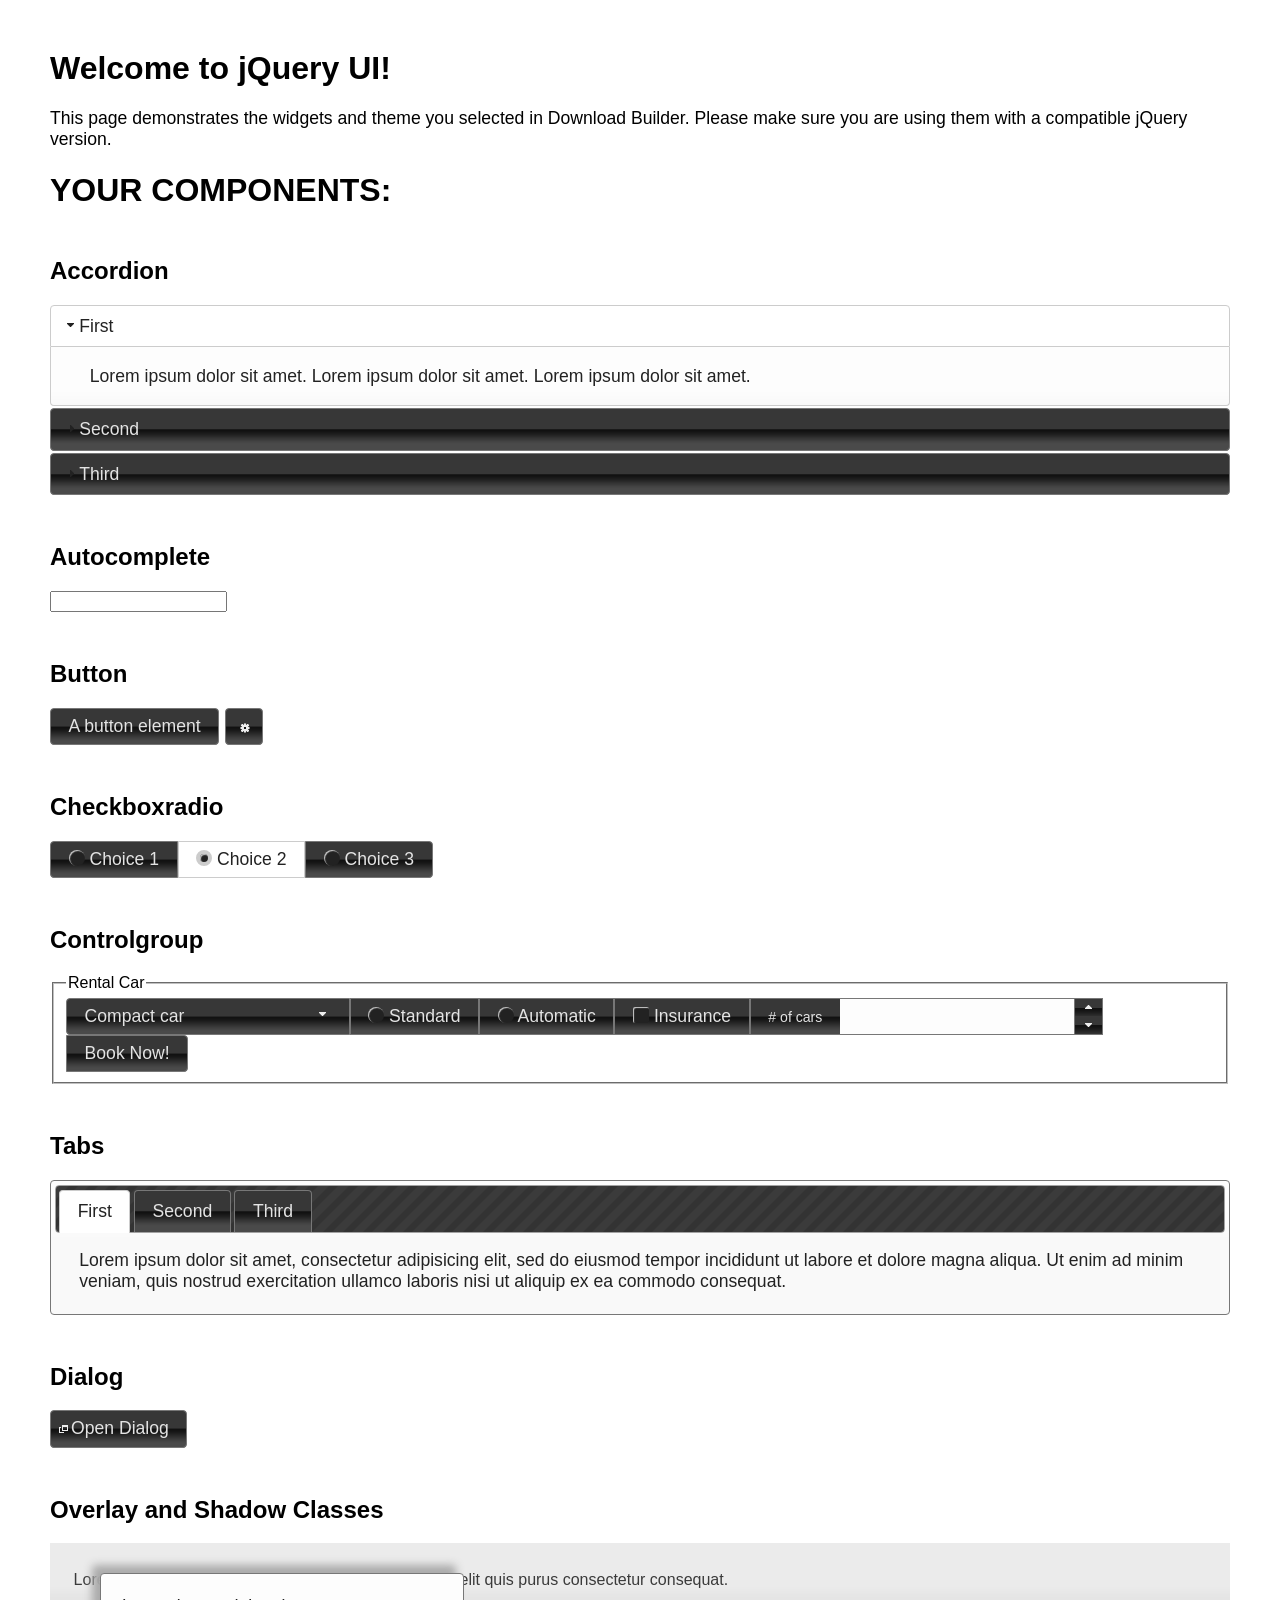
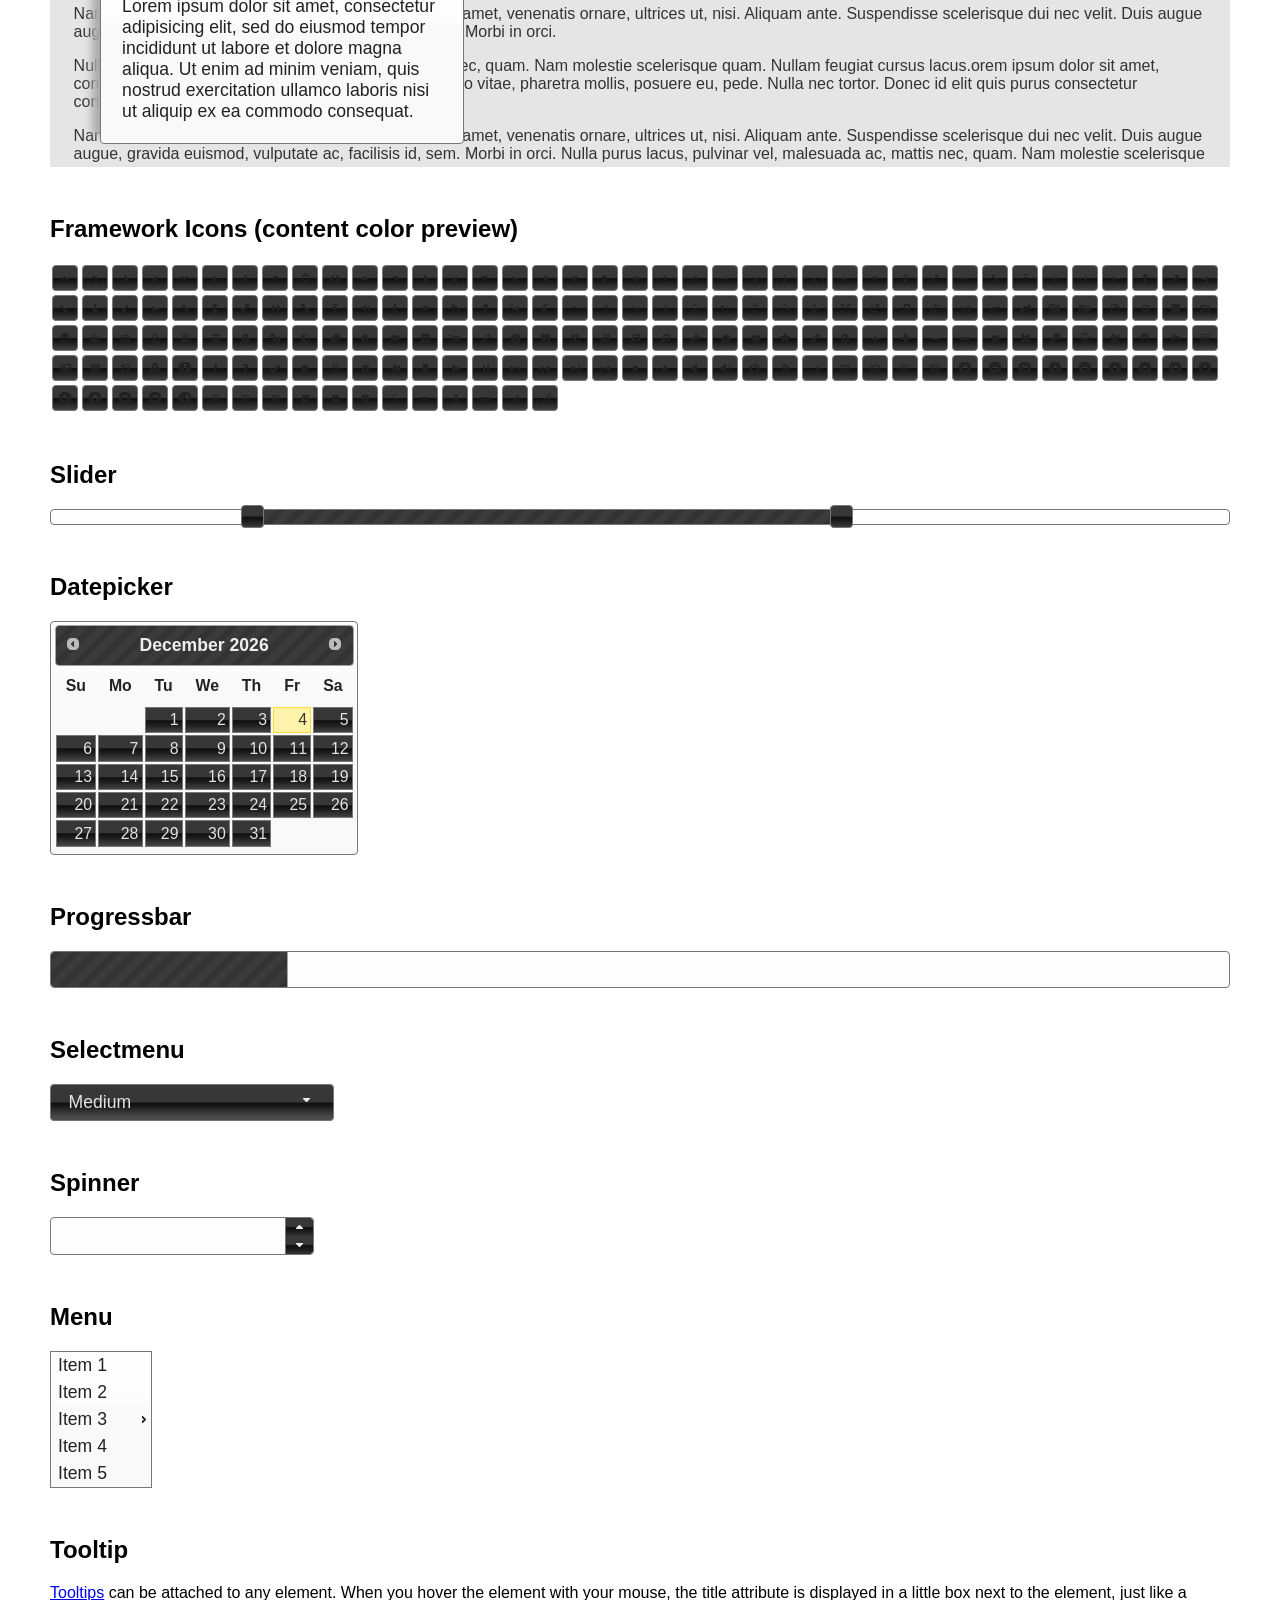
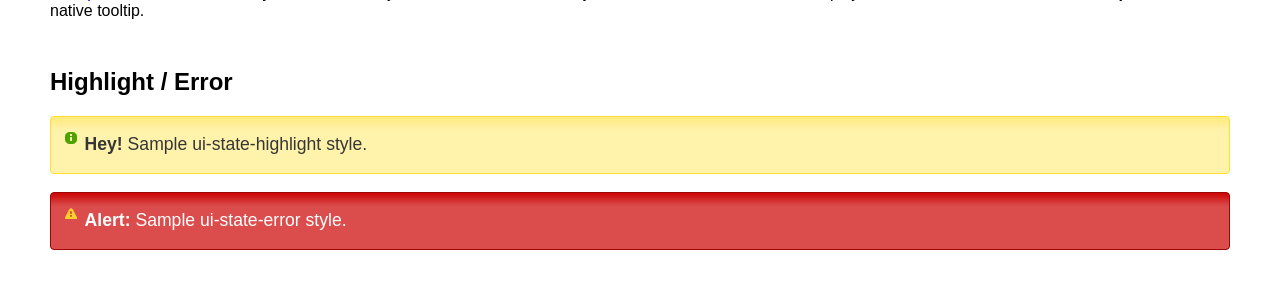
<file: Frontend/jquery-ui-1.13.2.custom/index.html>
<!doctype html>
<html lang="us">
<head>
	<meta charset="utf-8">
	<title>jQuery UI Example Page</title>
	<link href="jquery-ui.css" rel="stylesheet">
	<style>
	body{
		font-family: "Trebuchet MS", sans-serif;
		margin: 50px;
	}
	.demoHeaders {
		margin-top: 2em;
	}
	#dialog-link {
		padding: .4em 1em .4em 20px;
		text-decoration: none;
		position: relative;
	}
	#dialog-link span.ui-icon {
		margin: 0 5px 0 0;
		position: absolute;
		left: .2em;
		top: 50%;
		margin-top: -8px;
	}
	#icons {
		margin: 0;
		padding: 0;
	}
	#icons li {
		margin: 2px;
		position: relative;
		padding: 4px 0;
		cursor: pointer;
		float: left;
		list-style: none;
	}
	#icons span.ui-icon {
		float: left;
		margin: 0 4px;
	}
	.fakewindowcontain .ui-widget-overlay {
		position: absolute;
	}
	select {
		width: 200px;
	}
	</style>
</head>
<body>

<h1>Welcome to jQuery UI!</h1>

<div class="ui-widget">
	<p>This page demonstrates the widgets and theme you selected in Download Builder. Please make sure you are using them with a compatible jQuery version.</p>
</div>

<h1>YOUR COMPONENTS:</h1>

<!-- Accordion -->
<h2 class="demoHeaders">Accordion</h2>
<div id="accordion">
	<h3>First</h3>
	<div>Lorem ipsum dolor sit amet. Lorem ipsum dolor sit amet. Lorem ipsum dolor sit amet.</div>
	<h3>Second</h3>
	<div>Phasellus mattis tincidunt nibh.</div>
	<h3>Third</h3>
	<div>Nam dui erat, auctor a, dignissim quis.</div>
</div>

<!-- Autocomplete -->
<h2 class="demoHeaders">Autocomplete</h2>
<div>
	<input id="autocomplete" title="type &quot;a&quot;">
</div>

<!-- Button -->
<h2 class="demoHeaders">Button</h2>
<button id="button">A button element</button>
<button id="button-icon">An icon-only button</button>

<!-- Checkboxradio -->
<h2 class="demoHeaders">Checkboxradio</h2>
<form style="margin-top: 1em;">
	<div id="radioset">
		<input type="radio" id="radio1" name="radio"><label for="radio1">Choice 1</label>
		<input type="radio" id="radio2" name="radio" checked="checked"><label for="radio2">Choice 2</label>
		<input type="radio" id="radio3" name="radio"><label for="radio3">Choice 3</label>
	</div>
</form>

<!-- Controlgroup -->
<h2 class="demoHeaders">Controlgroup</h2>
<fieldset>
	<legend>Rental Car</legend>
	<div id="controlgroup">
		<select id="car-type">
			<option>Compact car</option>
			<option>Midsize car</option>
			<option>Full size car</option>
			<option>SUV</option>
			<option>Luxury</option>
			<option>Truck</option>
			<option>Van</option>
		</select>
		<label for="transmission-standard">Standard</label>
		<input type="radio" name="transmission" id="transmission-standard">
		<label for="transmission-automatic">Automatic</label>
		<input type="radio" name="transmission" id="transmission-automatic">
		<label for="insurance">Insurance</label>
		<input type="checkbox" name="insurance" id="insurance">
		<label for="horizontal-spinner" class="ui-controlgroup-label"># of cars</label>
		<input id="horizontal-spinner" class="ui-spinner-input">
		<button>Book Now!</button>
	</div>
</fieldset>

<!-- Tabs -->
<h2 class="demoHeaders">Tabs</h2>
<div id="tabs">
	<ul>
		<li><a href="#tabs-1">First</a></li>
		<li><a href="#tabs-2">Second</a></li>
		<li><a href="#tabs-3">Third</a></li>
	</ul>
	<div id="tabs-1">Lorem ipsum dolor sit amet, consectetur adipisicing elit, sed do eiusmod tempor incididunt ut labore et dolore magna aliqua. Ut enim ad minim veniam, quis nostrud exercitation ullamco laboris nisi ut aliquip ex ea commodo consequat.</div>
	<div id="tabs-2">Phasellus mattis tincidunt nibh. Cras orci urna, blandit id, pretium vel, aliquet ornare, felis. Maecenas scelerisque sem non nisl. Fusce sed lorem in enim dictum bibendum.</div>
	<div id="tabs-3">Nam dui erat, auctor a, dignissim quis, sollicitudin eu, felis. Pellentesque nisi urna, interdum eget, sagittis et, consequat vestibulum, lacus. Mauris porttitor ullamcorper augue.</div>
</div>

<h2 class="demoHeaders">Dialog</h2>
<p>
	<button id="dialog-link" class="ui-button ui-corner-all ui-widget">
		<span class="ui-icon ui-icon-newwin"></span>Open Dialog
	</button>
</p>

<h2 class="demoHeaders">Overlay and Shadow Classes</h2>
<div style="position: relative; width: 96%; height: 200px; padding:1% 2%; overflow:hidden;" class="fakewindowcontain">
	<p>Lorem ipsum dolor sit amet,  Nulla nec tortor. Donec id elit quis purus consectetur consequat. </p><p>Nam congue semper tellus. Sed erat dolor, dapibus sit amet, venenatis ornare, ultrices ut, nisi. Aliquam ante. Suspendisse scelerisque dui nec velit. Duis augue augue, gravida euismod, vulputate ac, facilisis id, sem. Morbi in orci. </p><p>Nulla purus lacus, pulvinar vel, malesuada ac, mattis nec, quam. Nam molestie scelerisque quam. Nullam feugiat cursus lacus.orem ipsum dolor sit amet, consectetur adipiscing elit. Donec libero risus, commodo vitae, pharetra mollis, posuere eu, pede. Nulla nec tortor. Donec id elit quis purus consectetur consequat. </p><p>Nam congue semper tellus. Sed erat dolor, dapibus sit amet, venenatis ornare, ultrices ut, nisi. Aliquam ante. Suspendisse scelerisque dui nec velit. Duis augue augue, gravida euismod, vulputate ac, facilisis id, sem. Morbi in orci. Nulla purus lacus, pulvinar vel, malesuada ac, mattis nec, quam. Nam molestie scelerisque quam. </p><p>Nullam feugiat cursus lacus.orem ipsum dolor sit amet, consectetur adipiscing elit. Donec libero risus, commodo vitae, pharetra mollis, posuere eu, pede. Nulla nec tortor. Donec id elit quis purus consectetur consequat. Nam congue semper tellus. Sed erat dolor, dapibus sit amet, venenatis ornare, ultrices ut, nisi. Aliquam ante. </p><p>Suspendisse scelerisque dui nec velit. Duis augue augue, gravida euismod, vulputate ac, facilisis id, sem. Morbi in orci. Nulla purus lacus, pulvinar vel, malesuada ac, mattis nec, quam. Nam molestie scelerisque quam. Nullam feugiat cursus lacus.orem ipsum dolor sit amet, consectetur adipiscing elit. Donec libero risus, commodo vitae, pharetra mollis, posuere eu, pede. Nulla nec tortor. Donec id elit quis purus consectetur consequat. Nam congue semper tellus. Sed erat dolor, dapibus sit amet, venenatis ornare, ultrices ut, nisi. </p>

	<!-- ui-dialog -->
	<div class="ui-widget-overlay ui-front"></div>
	<div style="position: absolute; width: 320px; left: 50px; top: 30px; padding: 1.2em" class="ui-widget ui-front ui-widget-content ui-corner-all ui-widget-shadow">
		Lorem ipsum dolor sit amet, consectetur adipisicing elit, sed do eiusmod tempor incididunt ut labore et dolore magna aliqua. Ut enim ad minim veniam, quis nostrud exercitation ullamco laboris nisi ut aliquip ex ea commodo consequat.
	</div>

</div>

<!-- ui-dialog -->
<div id="dialog" title="Dialog Title">
	<p>Lorem ipsum dolor sit amet, consectetur adipisicing elit, sed do eiusmod tempor incididunt ut labore et dolore magna aliqua. Ut enim ad minim veniam, quis nostrud exercitation ullamco laboris nisi ut aliquip ex ea commodo consequat.</p>
</div>


<h2 class="demoHeaders">Framework Icons (content color preview)</h2>
<ul id="icons" class="ui-widget ui-helper-clearfix">
	<li class="ui-state-default ui-corner-all" title=".ui-icon-caret-1-n"><span class="ui-icon ui-icon-caret-1-n"></span></li>
	<li class="ui-state-default ui-corner-all" title=".ui-icon-caret-1-ne"><span class="ui-icon ui-icon-caret-1-ne"></span></li>
	<li class="ui-state-default ui-corner-all" title=".ui-icon-caret-1-e"><span class="ui-icon ui-icon-caret-1-e"></span></li>
	<li class="ui-state-default ui-corner-all" title=".ui-icon-caret-1-se"><span class="ui-icon ui-icon-caret-1-se"></span></li>
	<li class="ui-state-default ui-corner-all" title=".ui-icon-caret-1-s"><span class="ui-icon ui-icon-caret-1-s"></span></li>
	<li class="ui-state-default ui-corner-all" title=".ui-icon-caret-1-sw"><span class="ui-icon ui-icon-caret-1-sw"></span></li>
	<li class="ui-state-default ui-corner-all" title=".ui-icon-caret-1-w"><span class="ui-icon ui-icon-caret-1-w"></span></li>
	<li class="ui-state-default ui-corner-all" title=".ui-icon-caret-1-nw"><span class="ui-icon ui-icon-caret-1-nw"></span></li>
	<li class="ui-state-default ui-corner-all" title=".ui-icon-caret-2-n-s"><span class="ui-icon ui-icon-caret-2-n-s"></span></li>
	<li class="ui-state-default ui-corner-all" title=".ui-icon-caret-2-e-w"><span class="ui-icon ui-icon-caret-2-e-w"></span></li>
	<li class="ui-state-default ui-corner-all" title=".ui-icon-triangle-1-n"><span class="ui-icon ui-icon-triangle-1-n"></span></li>
	<li class="ui-state-default ui-corner-all" title=".ui-icon-triangle-1-ne"><span class="ui-icon ui-icon-triangle-1-ne"></span></li>
	<li class="ui-state-default ui-corner-all" title=".ui-icon-triangle-1-e"><span class="ui-icon ui-icon-triangle-1-e"></span></li>
	<li class="ui-state-default ui-corner-all" title=".ui-icon-triangle-1-se"><span class="ui-icon ui-icon-triangle-1-se"></span></li>
	<li class="ui-state-default ui-corner-all" title=".ui-icon-triangle-1-s"><span class="ui-icon ui-icon-triangle-1-s"></span></li>
	<li class="ui-state-default ui-corner-all" title=".ui-icon-triangle-1-sw"><span class="ui-icon ui-icon-triangle-1-sw"></span></li>
	<li class="ui-state-default ui-corner-all" title=".ui-icon-triangle-1-w"><span class="ui-icon ui-icon-triangle-1-w"></span></li>
	<li class="ui-state-default ui-corner-all" title=".ui-icon-triangle-1-nw"><span class="ui-icon ui-icon-triangle-1-nw"></span></li>
	<li class="ui-state-default ui-corner-all" title=".ui-icon-triangle-2-n-s"><span class="ui-icon ui-icon-triangle-2-n-s"></span></li>
	<li class="ui-state-default ui-corner-all" title=".ui-icon-triangle-2-e-w"><span class="ui-icon ui-icon-triangle-2-e-w"></span></li>
	<li class="ui-state-default ui-corner-all" title=".ui-icon-arrow-1-n"><span class="ui-icon ui-icon-arrow-1-n"></span></li>
	<li class="ui-state-default ui-corner-all" title=".ui-icon-arrow-1-ne"><span class="ui-icon ui-icon-arrow-1-ne"></span></li>
	<li class="ui-state-default ui-corner-all" title=".ui-icon-arrow-1-e"><span class="ui-icon ui-icon-arrow-1-e"></span></li>
	<li class="ui-state-default ui-corner-all" title=".ui-icon-arrow-1-se"><span class="ui-icon ui-icon-arrow-1-se"></span></li>
	<li class="ui-state-default ui-corner-all" title=".ui-icon-arrow-1-s"><span class="ui-icon ui-icon-arrow-1-s"></span></li>
	<li class="ui-state-default ui-corner-all" title=".ui-icon-arrow-1-sw"><span class="ui-icon ui-icon-arrow-1-sw"></span></li>
	<li class="ui-state-default ui-corner-all" title=".ui-icon-arrow-1-w"><span class="ui-icon ui-icon-arrow-1-w"></span></li>
	<li class="ui-state-default ui-corner-all" title=".ui-icon-arrow-1-nw"><span class="ui-icon ui-icon-arrow-1-nw"></span></li>
	<li class="ui-state-default ui-corner-all" title=".ui-icon-arrow-2-n-s"><span class="ui-icon ui-icon-arrow-2-n-s"></span></li>
	<li class="ui-state-default ui-corner-all" title=".ui-icon-arrow-2-ne-sw"><span class="ui-icon ui-icon-arrow-2-ne-sw"></span></li>
	<li class="ui-state-default ui-corner-all" title=".ui-icon-arrow-2-e-w"><span class="ui-icon ui-icon-arrow-2-e-w"></span></li>
	<li class="ui-state-default ui-corner-all" title=".ui-icon-arrow-2-se-nw"><span class="ui-icon ui-icon-arrow-2-se-nw"></span></li>
	<li class="ui-state-default ui-corner-all" title=".ui-icon-arrowstop-1-n"><span class="ui-icon ui-icon-arrowstop-1-n"></span></li>
	<li class="ui-state-default ui-corner-all" title=".ui-icon-arrowstop-1-e"><span class="ui-icon ui-icon-arrowstop-1-e"></span></li>
	<li class="ui-state-default ui-corner-all" title=".ui-icon-arrowstop-1-s"><span class="ui-icon ui-icon-arrowstop-1-s"></span></li>
	<li class="ui-state-default ui-corner-all" title=".ui-icon-arrowstop-1-w"><span class="ui-icon ui-icon-arrowstop-1-w"></span></li>
	<li class="ui-state-default ui-corner-all" title=".ui-icon-arrowthick-1-n"><span class="ui-icon ui-icon-arrowthick-1-n"></span></li>
	<li class="ui-state-default ui-corner-all" title=".ui-icon-arrowthick-1-ne"><span class="ui-icon ui-icon-arrowthick-1-ne"></span></li>
	<li class="ui-state-default ui-corner-all" title=".ui-icon-arrowthick-1-e"><span class="ui-icon ui-icon-arrowthick-1-e"></span></li>
	<li class="ui-state-default ui-corner-all" title=".ui-icon-arrowthick-1-se"><span class="ui-icon ui-icon-arrowthick-1-se"></span></li>
	<li class="ui-state-default ui-corner-all" title=".ui-icon-arrowthick-1-s"><span class="ui-icon ui-icon-arrowthick-1-s"></span></li>
	<li class="ui-state-default ui-corner-all" title=".ui-icon-arrowthick-1-sw"><span class="ui-icon ui-icon-arrowthick-1-sw"></span></li>
	<li class="ui-state-default ui-corner-all" title=".ui-icon-arrowthick-1-w"><span class="ui-icon ui-icon-arrowthick-1-w"></span></li>
	<li class="ui-state-default ui-corner-all" title=".ui-icon-arrowthick-1-nw"><span class="ui-icon ui-icon-arrowthick-1-nw"></span></li>
	<li class="ui-state-default ui-corner-all" title=".ui-icon-arrowthick-2-n-s"><span class="ui-icon ui-icon-arrowthick-2-n-s"></span></li>
	<li class="ui-state-default ui-corner-all" title=".ui-icon-arrowthick-2-ne-sw"><span class="ui-icon ui-icon-arrowthick-2-ne-sw"></span></li>
	<li class="ui-state-default ui-corner-all" title=".ui-icon-arrowthick-2-e-w"><span class="ui-icon ui-icon-arrowthick-2-e-w"></span></li>
	<li class="ui-state-default ui-corner-all" title=".ui-icon-arrowthick-2-se-nw"><span class="ui-icon ui-icon-arrowthick-2-se-nw"></span></li>
	<li class="ui-state-default ui-corner-all" title=".ui-icon-arrowthickstop-1-n"><span class="ui-icon ui-icon-arrowthickstop-1-n"></span></li>
	<li class="ui-state-default ui-corner-all" title=".ui-icon-arrowthickstop-1-e"><span class="ui-icon ui-icon-arrowthickstop-1-e"></span></li>
	<li class="ui-state-default ui-corner-all" title=".ui-icon-arrowthickstop-1-s"><span class="ui-icon ui-icon-arrowthickstop-1-s"></span></li>
	<li class="ui-state-default ui-corner-all" title=".ui-icon-arrowthickstop-1-w"><span class="ui-icon ui-icon-arrowthickstop-1-w"></span></li>
	<li class="ui-state-default ui-corner-all" title=".ui-icon-arrowreturnthick-1-w"><span class="ui-icon ui-icon-arrowreturnthick-1-w"></span></li>
	<li class="ui-state-default ui-corner-all" title=".ui-icon-arrowreturnthick-1-n"><span class="ui-icon ui-icon-arrowreturnthick-1-n"></span></li>
	<li class="ui-state-default ui-corner-all" title=".ui-icon-arrowreturnthick-1-e"><span class="ui-icon ui-icon-arrowreturnthick-1-e"></span></li>
	<li class="ui-state-default ui-corner-all" title=".ui-icon-arrowreturnthick-1-s"><span class="ui-icon ui-icon-arrowreturnthick-1-s"></span></li>
	<li class="ui-state-default ui-corner-all" title=".ui-icon-arrowreturn-1-w"><span class="ui-icon ui-icon-arrowreturn-1-w"></span></li>
	<li class="ui-state-default ui-corner-all" title=".ui-icon-arrowreturn-1-n"><span class="ui-icon ui-icon-arrowreturn-1-n"></span></li>
	<li class="ui-state-default ui-corner-all" title=".ui-icon-arrowreturn-1-e"><span class="ui-icon ui-icon-arrowreturn-1-e"></span></li>
	<li class="ui-state-default ui-corner-all" title=".ui-icon-arrowreturn-1-s"><span class="ui-icon ui-icon-arrowreturn-1-s"></span></li>
	<li class="ui-state-default ui-corner-all" title=".ui-icon-arrowrefresh-1-w"><span class="ui-icon ui-icon-arrowrefresh-1-w"></span></li>
	<li class="ui-state-default ui-corner-all" title=".ui-icon-arrowrefresh-1-n"><span class="ui-icon ui-icon-arrowrefresh-1-n"></span></li>
	<li class="ui-state-default ui-corner-all" title=".ui-icon-arrowrefresh-1-e"><span class="ui-icon ui-icon-arrowrefresh-1-e"></span></li>
	<li class="ui-state-default ui-corner-all" title=".ui-icon-arrowrefresh-1-s"><span class="ui-icon ui-icon-arrowrefresh-1-s"></span></li>
	<li class="ui-state-default ui-corner-all" title=".ui-icon-arrow-4"><span class="ui-icon ui-icon-arrow-4"></span></li>
	<li class="ui-state-default ui-corner-all" title=".ui-icon-arrow-4-diag"><span class="ui-icon ui-icon-arrow-4-diag"></span></li>
	<li class="ui-state-default ui-corner-all" title=".ui-icon-extlink"><span class="ui-icon ui-icon-extlink"></span></li>
	<li class="ui-state-default ui-corner-all" title=".ui-icon-newwin"><span class="ui-icon ui-icon-newwin"></span></li>
	<li class="ui-state-default ui-corner-all" title=".ui-icon-refresh"><span class="ui-icon ui-icon-refresh"></span></li>
	<li class="ui-state-default ui-corner-all" title=".ui-icon-shuffle"><span class="ui-icon ui-icon-shuffle"></span></li>
	<li class="ui-state-default ui-corner-all" title=".ui-icon-transfer-e-w"><span class="ui-icon ui-icon-transfer-e-w"></span></li>
	<li class="ui-state-default ui-corner-all" title=".ui-icon-transferthick-e-w"><span class="ui-icon ui-icon-transferthick-e-w"></span></li>
	<li class="ui-state-default ui-corner-all" title=".ui-icon-folder-collapsed"><span class="ui-icon ui-icon-folder-collapsed"></span></li>
	<li class="ui-state-default ui-corner-all" title=".ui-icon-folder-open"><span class="ui-icon ui-icon-folder-open"></span></li>
	<li class="ui-state-default ui-corner-all" title=".ui-icon-document"><span class="ui-icon ui-icon-document"></span></li>
	<li class="ui-state-default ui-corner-all" title=".ui-icon-document-b"><span class="ui-icon ui-icon-document-b"></span></li>
	<li class="ui-state-default ui-corner-all" title=".ui-icon-note"><span class="ui-icon ui-icon-note"></span></li>
	<li class="ui-state-default ui-corner-all" title=".ui-icon-mail-closed"><span class="ui-icon ui-icon-mail-closed"></span></li>
	<li class="ui-state-default ui-corner-all" title=".ui-icon-mail-open"><span class="ui-icon ui-icon-mail-open"></span></li>
	<li class="ui-state-default ui-corner-all" title=".ui-icon-suitcase"><span class="ui-icon ui-icon-suitcase"></span></li>
	<li class="ui-state-default ui-corner-all" title=".ui-icon-comment"><span class="ui-icon ui-icon-comment"></span></li>
	<li class="ui-state-default ui-corner-all" title=".ui-icon-person"><span class="ui-icon ui-icon-person"></span></li>
	<li class="ui-state-default ui-corner-all" title=".ui-icon-print"><span class="ui-icon ui-icon-print"></span></li>
	<li class="ui-state-default ui-corner-all" title=".ui-icon-trash"><span class="ui-icon ui-icon-trash"></span></li>
	<li class="ui-state-default ui-corner-all" title=".ui-icon-locked"><span class="ui-icon ui-icon-locked"></span></li>
	<li class="ui-state-default ui-corner-all" title=".ui-icon-unlocked"><span class="ui-icon ui-icon-unlocked"></span></li>
	<li class="ui-state-default ui-corner-all" title=".ui-icon-bookmark"><span class="ui-icon ui-icon-bookmark"></span></li>
	<li class="ui-state-default ui-corner-all" title=".ui-icon-tag"><span class="ui-icon ui-icon-tag"></span></li>
	<li class="ui-state-default ui-corner-all" title=".ui-icon-home"><span class="ui-icon ui-icon-home"></span></li>
	<li class="ui-state-default ui-corner-all" title=".ui-icon-flag"><span class="ui-icon ui-icon-flag"></span></li>
	<li class="ui-state-default ui-corner-all" title=".ui-icon-calculator"><span class="ui-icon ui-icon-calculator"></span></li>
	<li class="ui-state-default ui-corner-all" title=".ui-icon-cart"><span class="ui-icon ui-icon-cart"></span></li>
	<li class="ui-state-default ui-corner-all" title=".ui-icon-pencil"><span class="ui-icon ui-icon-pencil"></span></li>
	<li class="ui-state-default ui-corner-all" title=".ui-icon-clock"><span class="ui-icon ui-icon-clock"></span></li>
	<li class="ui-state-default ui-corner-all" title=".ui-icon-disk"><span class="ui-icon ui-icon-disk"></span></li>
	<li class="ui-state-default ui-corner-all" title=".ui-icon-calendar"><span class="ui-icon ui-icon-calendar"></span></li>
	<li class="ui-state-default ui-corner-all" title=".ui-icon-zoomin"><span class="ui-icon ui-icon-zoomin"></span></li>
	<li class="ui-state-default ui-corner-all" title=".ui-icon-zoomout"><span class="ui-icon ui-icon-zoomout"></span></li>
	<li class="ui-state-default ui-corner-all" title=".ui-icon-search"><span class="ui-icon ui-icon-search"></span></li>
	<li class="ui-state-default ui-corner-all" title=".ui-icon-wrench"><span class="ui-icon ui-icon-wrench"></span></li>
	<li class="ui-state-default ui-corner-all" title=".ui-icon-gear"><span class="ui-icon ui-icon-gear"></span></li>
	<li class="ui-state-default ui-corner-all" title=".ui-icon-heart"><span class="ui-icon ui-icon-heart"></span></li>
	<li class="ui-state-default ui-corner-all" title=".ui-icon-star"><span class="ui-icon ui-icon-star"></span></li>
	<li class="ui-state-default ui-corner-all" title=".ui-icon-link"><span class="ui-icon ui-icon-link"></span></li>
	<li class="ui-state-default ui-corner-all" title=".ui-icon-cancel"><span class="ui-icon ui-icon-cancel"></span></li>
	<li class="ui-state-default ui-corner-all" title=".ui-icon-plus"><span class="ui-icon ui-icon-plus"></span></li>
	<li class="ui-state-default ui-corner-all" title=".ui-icon-plusthick"><span class="ui-icon ui-icon-plusthick"></span></li>
	<li class="ui-state-default ui-corner-all" title=".ui-icon-minus"><span class="ui-icon ui-icon-minus"></span></li>
	<li class="ui-state-default ui-corner-all" title=".ui-icon-minusthick"><span class="ui-icon ui-icon-minusthick"></span></li>
	<li class="ui-state-default ui-corner-all" title=".ui-icon-close"><span class="ui-icon ui-icon-close"></span></li>
	<li class="ui-state-default ui-corner-all" title=".ui-icon-closethick"><span class="ui-icon ui-icon-closethick"></span></li>
	<li class="ui-state-default ui-corner-all" title=".ui-icon-key"><span class="ui-icon ui-icon-key"></span></li>
	<li class="ui-state-default ui-corner-all" title=".ui-icon-lightbulb"><span class="ui-icon ui-icon-lightbulb"></span></li>
	<li class="ui-state-default ui-corner-all" title=".ui-icon-scissors"><span class="ui-icon ui-icon-scissors"></span></li>
	<li class="ui-state-default ui-corner-all" title=".ui-icon-clipboard"><span class="ui-icon ui-icon-clipboard"></span></li>
	<li class="ui-state-default ui-corner-all" title=".ui-icon-copy"><span class="ui-icon ui-icon-copy"></span></li>
	<li class="ui-state-default ui-corner-all" title=".ui-icon-contact"><span class="ui-icon ui-icon-contact"></span></li>
	<li class="ui-state-default ui-corner-all" title=".ui-icon-image"><span class="ui-icon ui-icon-image"></span></li>
	<li class="ui-state-default ui-corner-all" title=".ui-icon-video"><span class="ui-icon ui-icon-video"></span></li>
	<li class="ui-state-default ui-corner-all" title=".ui-icon-script"><span class="ui-icon ui-icon-script"></span></li>
	<li class="ui-state-default ui-corner-all" title=".ui-icon-alert"><span class="ui-icon ui-icon-alert"></span></li>
	<li class="ui-state-default ui-corner-all" title=".ui-icon-info"><span class="ui-icon ui-icon-info"></span></li>
	<li class="ui-state-default ui-corner-all" title=".ui-icon-notice"><span class="ui-icon ui-icon-notice"></span></li>
	<li class="ui-state-default ui-corner-all" title=".ui-icon-help"><span class="ui-icon ui-icon-help"></span></li>
	<li class="ui-state-default ui-corner-all" title=".ui-icon-check"><span class="ui-icon ui-icon-check"></span></li>
	<li class="ui-state-default ui-corner-all" title=".ui-icon-bullet"><span class="ui-icon ui-icon-bullet"></span></li>
	<li class="ui-state-default ui-corner-all" title=".ui-icon-radio-off"><span class="ui-icon ui-icon-radio-off"></span></li>
	<li class="ui-state-default ui-corner-all" title=".ui-icon-radio-on"><span class="ui-icon ui-icon-radio-on"></span></li>
	<li class="ui-state-default ui-corner-all" title=".ui-icon-pin-w"><span class="ui-icon ui-icon-pin-w"></span></li>
	<li class="ui-state-default ui-corner-all" title=".ui-icon-pin-s"><span class="ui-icon ui-icon-pin-s"></span></li>
	<li class="ui-state-default ui-corner-all" title=".ui-icon-play"><span class="ui-icon ui-icon-play"></span></li>
	<li class="ui-state-default ui-corner-all" title=".ui-icon-pause"><span class="ui-icon ui-icon-pause"></span></li>
	<li class="ui-state-default ui-corner-all" title=".ui-icon-seek-next"><span class="ui-icon ui-icon-seek-next"></span></li>
	<li class="ui-state-default ui-corner-all" title=".ui-icon-seek-prev"><span class="ui-icon ui-icon-seek-prev"></span></li>
	<li class="ui-state-default ui-corner-all" title=".ui-icon-seek-end"><span class="ui-icon ui-icon-seek-end"></span></li>
	<li class="ui-state-default ui-corner-all" title=".ui-icon-seek-first"><span class="ui-icon ui-icon-seek-first"></span></li>
	<li class="ui-state-default ui-corner-all" title=".ui-icon-stop"><span class="ui-icon ui-icon-stop"></span></li>
	<li class="ui-state-default ui-corner-all" title=".ui-icon-eject"><span class="ui-icon ui-icon-eject"></span></li>
	<li class="ui-state-default ui-corner-all" title=".ui-icon-volume-off"><span class="ui-icon ui-icon-volume-off"></span></li>
	<li class="ui-state-default ui-corner-all" title=".ui-icon-volume-on"><span class="ui-icon ui-icon-volume-on"></span></li>
	<li class="ui-state-default ui-corner-all" title=".ui-icon-power"><span class="ui-icon ui-icon-power"></span></li>
	<li class="ui-state-default ui-corner-all" title=".ui-icon-signal-diag"><span class="ui-icon ui-icon-signal-diag"></span></li>
	<li class="ui-state-default ui-corner-all" title=".ui-icon-signal"><span class="ui-icon ui-icon-signal"></span></li>
	<li class="ui-state-default ui-corner-all" title=".ui-icon-battery-0"><span class="ui-icon ui-icon-battery-0"></span></li>
	<li class="ui-state-default ui-corner-all" title=".ui-icon-battery-1"><span class="ui-icon ui-icon-battery-1"></span></li>
	<li class="ui-state-default ui-corner-all" title=".ui-icon-battery-2"><span class="ui-icon ui-icon-battery-2"></span></li>
	<li class="ui-state-default ui-corner-all" title=".ui-icon-battery-3"><span class="ui-icon ui-icon-battery-3"></span></li>
	<li class="ui-state-default ui-corner-all" title=".ui-icon-circle-plus"><span class="ui-icon ui-icon-circle-plus"></span></li>
	<li class="ui-state-default ui-corner-all" title=".ui-icon-circle-minus"><span class="ui-icon ui-icon-circle-minus"></span></li>
	<li class="ui-state-default ui-corner-all" title=".ui-icon-circle-close"><span class="ui-icon ui-icon-circle-close"></span></li>
	<li class="ui-state-default ui-corner-all" title=".ui-icon-circle-triangle-e"><span class="ui-icon ui-icon-circle-triangle-e"></span></li>
	<li class="ui-state-default ui-corner-all" title=".ui-icon-circle-triangle-s"><span class="ui-icon ui-icon-circle-triangle-s"></span></li>
	<li class="ui-state-default ui-corner-all" title=".ui-icon-circle-triangle-w"><span class="ui-icon ui-icon-circle-triangle-w"></span></li>
	<li class="ui-state-default ui-corner-all" title=".ui-icon-circle-triangle-n"><span class="ui-icon ui-icon-circle-triangle-n"></span></li>
	<li class="ui-state-default ui-corner-all" title=".ui-icon-circle-arrow-e"><span class="ui-icon ui-icon-circle-arrow-e"></span></li>
	<li class="ui-state-default ui-corner-all" title=".ui-icon-circle-arrow-s"><span class="ui-icon ui-icon-circle-arrow-s"></span></li>
	<li class="ui-state-default ui-corner-all" title=".ui-icon-circle-arrow-w"><span class="ui-icon ui-icon-circle-arrow-w"></span></li>
	<li class="ui-state-default ui-corner-all" title=".ui-icon-circle-arrow-n"><span class="ui-icon ui-icon-circle-arrow-n"></span></li>
	<li class="ui-state-default ui-corner-all" title=".ui-icon-circle-zoomin"><span class="ui-icon ui-icon-circle-zoomin"></span></li>
	<li class="ui-state-default ui-corner-all" title=".ui-icon-circle-zoomout"><span class="ui-icon ui-icon-circle-zoomout"></span></li>
	<li class="ui-state-default ui-corner-all" title=".ui-icon-circle-check"><span class="ui-icon ui-icon-circle-check"></span></li>
	<li class="ui-state-default ui-corner-all" title=".ui-icon-circlesmall-plus"><span class="ui-icon ui-icon-circlesmall-plus"></span></li>
	<li class="ui-state-default ui-corner-all" title=".ui-icon-circlesmall-minus"><span class="ui-icon ui-icon-circlesmall-minus"></span></li>
	<li class="ui-state-default ui-corner-all" title=".ui-icon-circlesmall-close"><span class="ui-icon ui-icon-circlesmall-close"></span></li>
	<li class="ui-state-default ui-corner-all" title=".ui-icon-squaresmall-plus"><span class="ui-icon ui-icon-squaresmall-plus"></span></li>
	<li class="ui-state-default ui-corner-all" title=".ui-icon-squaresmall-minus"><span class="ui-icon ui-icon-squaresmall-minus"></span></li>
	<li class="ui-state-default ui-corner-all" title=".ui-icon-squaresmall-close"><span class="ui-icon ui-icon-squaresmall-close"></span></li>
	<li class="ui-state-default ui-corner-all" title=".ui-icon-grip-dotted-vertical"><span class="ui-icon ui-icon-grip-dotted-vertical"></span></li>
	<li class="ui-state-default ui-corner-all" title=".ui-icon-grip-dotted-horizontal"><span class="ui-icon ui-icon-grip-dotted-horizontal"></span></li>
	<li class="ui-state-default ui-corner-all" title=".ui-icon-grip-solid-vertical"><span class="ui-icon ui-icon-grip-solid-vertical"></span></li>
	<li class="ui-state-default ui-corner-all" title=".ui-icon-grip-solid-horizontal"><span class="ui-icon ui-icon-grip-solid-horizontal"></span></li>
	<li class="ui-state-default ui-corner-all" title=".ui-icon-gripsmall-diagonal-se"><span class="ui-icon ui-icon-gripsmall-diagonal-se"></span></li>
	<li class="ui-state-default ui-corner-all" title=".ui-icon-grip-diagonal-se"><span class="ui-icon ui-icon-grip-diagonal-se"></span></li>
</ul>

<!-- Slider -->
<h2 class="demoHeaders">Slider</h2>
<div id="slider"></div>

<!-- Datepicker -->
<h2 class="demoHeaders">Datepicker</h2>
<div id="datepicker"></div>

<!-- Progressbar -->
<h2 class="demoHeaders">Progressbar</h2>
<div id="progressbar"></div>

<!-- Progressbar -->
<h2 class="demoHeaders">Selectmenu</h2>
<select id="selectmenu">
	<option>Slower</option>
	<option>Slow</option>
	<option selected="selected">Medium</option>
	<option>Fast</option>
	<option>Faster</option>
</select>

<!-- Spinner -->
<h2 class="demoHeaders">Spinner</h2>
<input id="spinner">

<!-- Menu -->
<h2 class="demoHeaders">Menu</h2>
<ul style="width:100px;" id="menu">
	<li><div>Item 1</div></li>
	<li><div>Item 2</div></li>
	<li><div>Item 3</div>
		<ul>
			<li><div>Item 3-1</div></li>
			<li><div>Item 3-2</div></li>
			<li><div>Item 3-3</div></li>
			<li><div>Item 3-4</div></li>
			<li><div>Item 3-5</div></li>
		</ul>
	</li>
	<li><div>Item 4</div></li>
	<li><div>Item 5</div></li>
</ul>

<!-- Tooltip -->
<h2 class="demoHeaders">Tooltip</h2>
<p id="tooltip">
	<a href="#" title="That&apos;s what this widget is">Tooltips</a> can be attached to any element. When you hover
the element with your mouse, the title attribute is displayed in a little box next to the element, just like a native tooltip.
</p>

<!-- Highlight / Error -->
<h2 class="demoHeaders">Highlight / Error</h2>
<div class="ui-widget">
	<div class="ui-state-highlight ui-corner-all" style="margin-top: 20px; padding: 0 .7em;">
		<p><span class="ui-icon ui-icon-info" style="float: left; margin-right: .3em;"></span>
		<strong>Hey!</strong> Sample ui-state-highlight style.</p>
	</div>
</div>
<br>
<div class="ui-widget">
	<div class="ui-state-error ui-corner-all" style="padding: 0 .7em;">
		<p><span class="ui-icon ui-icon-alert" style="float: left; margin-right: .3em;"></span>
		<strong>Alert:</strong> Sample ui-state-error style.</p>
	</div>
</div>

<script src="external/jquery/jquery.js"></script>
<script src="jquery-ui.js"></script>
<script>
$( "#accordion" ).accordion();

var availableTags = [
	"ActionScript",
	"AppleScript",
	"Asp",
	"BASIC",
	"C",
	"C++",
	"Clojure",
	"COBOL",
	"ColdFusion",
	"Erlang",
	"Fortran",
	"Groovy",
	"Haskell",
	"Java",
	"JavaScript",
	"Lisp",
	"Perl",
	"PHP",
	"Python",
	"Ruby",
	"Scala",
	"Scheme"
];
$( "#autocomplete" ).autocomplete({
	source: availableTags
});

$( "#button" ).button();
$( "#button-icon" ).button({
	icon: "ui-icon-gear",
	showLabel: false
});

$( "#radioset" ).buttonset();

$( "#controlgroup" ).controlgroup();

$( "#tabs" ).tabs();

$( "#dialog" ).dialog({
	autoOpen: false,
	width: 400,
	buttons: [
		{
			text: "Ok",
			click: function() {
				$( this ).dialog( "close" );
			}
		},
		{
			text: "Cancel",
			click: function() {
				$( this ).dialog( "close" );
			}
		}
	]
});

// Link to open the dialog
$( "#dialog-link" ).click(function( event ) {
	$( "#dialog" ).dialog( "open" );
	event.preventDefault();
});

$( "#datepicker" ).datepicker({
	inline: true
});

$( "#slider" ).slider({
	range: true,
	values: [ 17, 67 ]
});

$( "#progressbar" ).progressbar({
	value: 20
});

$( "#spinner" ).spinner();

$( "#menu" ).menu();

$( "#tooltip" ).tooltip();

$( "#selectmenu" ).selectmenu();

// Hover states on the static widgets
$( "#dialog-link, #icons li" ).hover(
	function() {
		$( this ).addClass( "ui-state-hover" );
	},
	function() {
		$( this ).removeClass( "ui-state-hover" );
	}
);
</script>
</body>
</html>
</file>
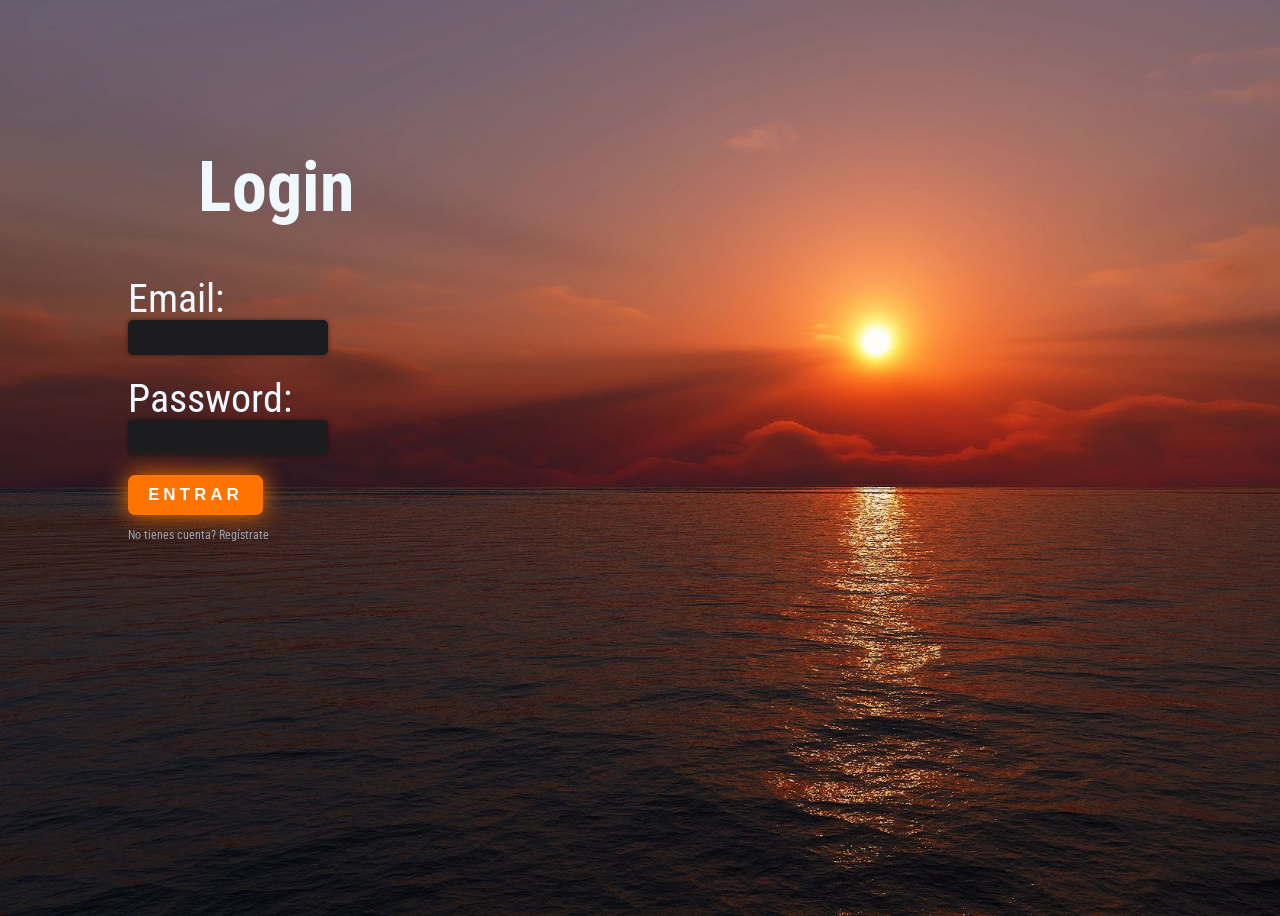
<file: Frontend/login.html>
<!DOCTYPE html>
<html lang="en">

<head>
  <meta charset="UTF-8">
  <meta name="viewport" content="width=device-width, initial-scale=1.0">
  <title>Document</title>
  <link rel="stylesheet" href="css/login.css">
  <script src="login.js"></script>

</head>

<body>
 <!-- Contenedor de la alerta -->
<div class="alert" id="errorAlert">
  <!-- Mensaje de error -->
  <span id="errorContent"></span>
</div>
  
  <form id="loginform">
    <h1>Login</h1>
    <label for="email">Email:</label>
    <input class="input" type="email" id="email" name="email" required>
    <label for="password">Password:</label>
    <input class="input" type="password" id="password" name="password" required>
    <button class="shadow__btn" type="button" onclick="loginFunction()">Entrar</button>
    <div class="signup-container">
      <p class="signup" onclick="RegistroArriba()">No tienes cuenta? Regístrate</p>
    </div>
  </form>

  <form id="RegisterForm" class="hideup">
    <h1>Registro</h1>
    <label for="email1">Email:</label>
    <input class="input" type="email" id="email1" name="email" required>
    <label for="password1">Password:</label>
    <input class="input" type="password" id="password1" name="password" required>
    <label id="Name" for="Name1">Name:</label>
    <input class="input" type="Name" id="Name1" name="Name" required>
    <button class="shadow__btn" type="button" onclick="RegisterFunction()">Registrarse</button>
    <div class="signup-container">
      <p class="signup" onclick="LoginAbajo()">Ya tienes cuenta? Inicia Sesion</p>
    </div>
  </form>
</body>

</html>
</file>
<file: Frontend/css/login.css>
/* Estilos generales */
@import url('https://fonts.googleapis.com/css2?family=Roboto+Condensed:wght@100&display=swap');

body {
    background-image: url("../imgs/2590-amanecer.jpg");
    background-repeat: no-repeat;
    background-size: cover;
    color: aliceblue;
    font-family: 'Roboto Condensed', sans-serif;
    font-size: 40px;
    overflow: hidden;
}

/* Estilos para párrafos */
p {
    text-align: center;
    font-size: 0.75rem;
    line-height: 1rem;
    color: rgba(156, 163, 175, 1);
    display: block;
    text-align: start;
}

/* Estilos para el cuerpo de la página */
body {
    height: 100vh;
    width: 100vw;
}

/* Estilos para encabezados */
h1 {
    padding-left: 20%;
    padding-top: 10%;
    font-size: 70px;
    font-weight: bold;
}

/* Estilos para el formulario de inicio de sesión */
#loginform {
    padding-left: 10%;
    padding-top: 5%;
}

#loginform label,
#loginform input {
    display: block;
    margin-bottom: 20px;
    width: 350px;
    height: 25px;
}

#loginform button {
    display: block;
    margin-top: 10px;
}

/* Estilos para el formulario de registro */
#RegisterForm {
    padding-left: 10%;
    padding-top: 5%;
    visibility: visible;
}

#RegisterForm label,
#RegisterForm input {
    display: block;
    margin-bottom: 20px;
    width: 350px;
    height: 25px;
}

/* Estilos para dispositivos móviles */
@media screen and (max-width: 500px) {
   body{
    overflow: hidden;
   }
    #loginform {
        padding-left: 10%;
        padding-right: 10%;
    }

    body {
  
   background-size:auto;

    }

    input {
        width: 100%;
        padding: 8px;
        margin-bottom: 16px;
        box-sizing: border-box;
    }
}

/* Estilos para botones con sombra */
.shadow__btn {
    padding: 10px 20px;
    border: none;
    font-size: 17px;
    color: #fff;
    border-radius: 7px;
    letter-spacing: 4px;
    font-weight: 700;
    text-transform: uppercase;
    transition: 0.5s;
    transition-property: box-shadow;
    display: block;
    background: rgb(255, 115, 0);
    box-shadow: 0 0 25px rgb(255, 115, 0);
}

.shadow__btn:hover {
    box-shadow: 0 0 5px rgb(255, 115, 0),
        0 0 25px rgb(255, 115, 0),
        0 0 50px rgb(255, 115, 0),
        0 0 100px rgb(255, 115, 0);
}

/* Estilos para inputs */
.input {
    font-family: -apple-system, BlinkMacSystemFont, "Segoe UI", "Roboto", "Oxygen", "Ubuntu", "Cantarell", "Fira Sans", "Droid Sans", "Helvetica Neue", sans-serif;
    font-weight: 500;
    color: #fff;
    background-color: rgb(28, 28, 30);
    box-shadow: 0 0 .4vw rgba(0, 0, 0, 0.5), 0 0 0 .15vw transparent;
    border-radius: 0.4vw;
    border: none;
    outline: none;
    padding: 0.4vw;
    max-width: 190px;
    transition: .4s;
}

.input:hover {
    box-shadow: 0 0 0 .15vw rgba(135, 207, 235, 0.186);
}

.input:focus {
    box-shadow: 0 0 0 .15vw skyblue;
}

/* Estilos para formularios */
.form-container {
    position: relative;
    overflow: hidden;
}

#loginform,
#RegisterForm {
    position: absolute;
    top: 0;
    left: 0;
    opacity: 1;
    transition: transform 1s ease-in-out, opacity 3s ease-in-out;
}

#loginform.hideup,
#RegisterForm.hideup {
    transform: translateY(-100%);
    opacity: 0;
}

#RegisterForm.show {
    transform: translateY(0);
    display: block;
    opacity: 1;
}

/* Alerta  */
.alert {
    position: fixed;
    top: 0;
    left: 0;
    width: 100%;
    background-color: #f2dede;
    box-sizing: border-box;
    border: 1px solid #d9534f;
    border-radius: 0;
    color: black;
    text-align: center;
    display: none;
    transition: all 0.5s ease-in-out;
    opacity: 0.4;
}


.alert span {
    font-weight: bold;
}

#errorContent {
    font-size: 30px;
}
.items{
    display: inline-flex;
}
</file>
